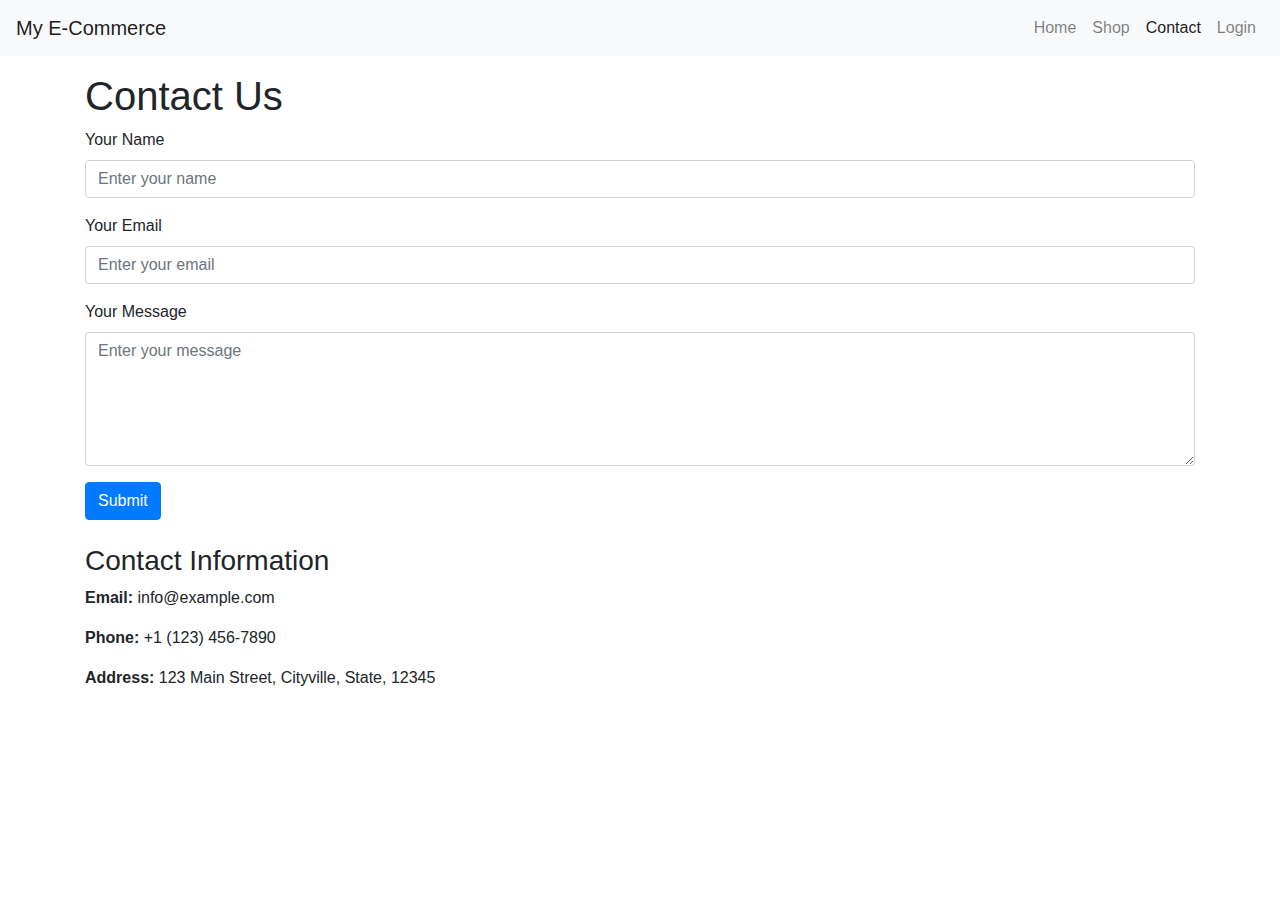
<file: contact.html>
<!DOCTYPE html>
<html lang="en">

<head>
    <meta charset="UTF-8">
    <meta name="viewport" content="width=device-width, initial-scale=1.0">
    <title>Contact Us - My E-Commerce</title>
    <link rel="stylesheet" href="https://stackpath.bootstrapcdn.com/bootstrap/4.5.2/css/bootstrap.min.css">
</head>

<body>

    <!-- Navbar -->
    <nav class="navbar navbar-expand-lg navbar-light bg-light">
        <a class="navbar-brand" href="#">My E-Commerce</a>
        <button class="navbar-toggler" type="button" data-toggle="collapse" data-target="#navbarNav"
            aria-controls="navbarNav" aria-expanded="false" aria-label="Toggle navigation">
            <span class="navbar-toggler-icon"></span>
        </button>
        <div class="collapse navbar-collapse" id="navbarNav">
            <ul class="navbar-nav ml-auto">
                <li class="nav-item">
                    <a class="nav-link" href="index.html">Home</a>
                </li>
                <li class="nav-item">
                    <a class="nav-link" href="shop.html">Shop</a>
                </li>
                <li class="nav-item active">
                    <a class="nav-link" href="contact.html">Contact</a>
                </li>
                <li class="nav-item">
                    <a class="nav-link" href="login.html">Login</a>
                </li>
            </ul>
        </div>
    </nav>

    <!-- Content -->
    <div class="container mt-3">
        <h1>Contact Us</h1>

        <!-- Contact Form -->
        <form>
            <div class="form-group">
                <label for="name">Your Name</label>
                <input type="text" class="form-control" id="name" placeholder="Enter your name">
            </div>
            <div class="form-group">
                <label for="email">Your Email</label>
                <input type="email" class="form-control" id="email" placeholder="Enter your email">
            </div>
            <div class="form-group">
                <label for="message">Your Message</label>
                <textarea class="form-control" id="message" rows="5" placeholder="Enter your message"></textarea>
            </div>
            <button type="submit" class="btn btn-primary">Submit</button>
        </form>

        <!-- Contact Information -->
        <div class="mt-4">
            <h3>Contact Information</h3>
            <p><strong>Email:</strong> info@example.com</p>
            <p><strong>Phone:</strong> +1 (123) 456-7890</p>
            <p><strong>Address:</strong> 123 Main Street, Cityville, State, 12345</p>
        </div>
    </div>

    <!-- Bootstrap JS and jQuery -->
    <script src="https://code.jquery.com/jquery-3.5.1.slim.min.js"></script>
    <script src="https://cdn.jsdelivr.net/npm/@popperjs/core@2.10.2/dist/umd/popper.min.js"></script>
    <script src="https://stackpath.bootstrapcdn.com/bootstrap/4.5.2/js/bootstrap.min.js"></script>
    
</body>

</html>
</file>
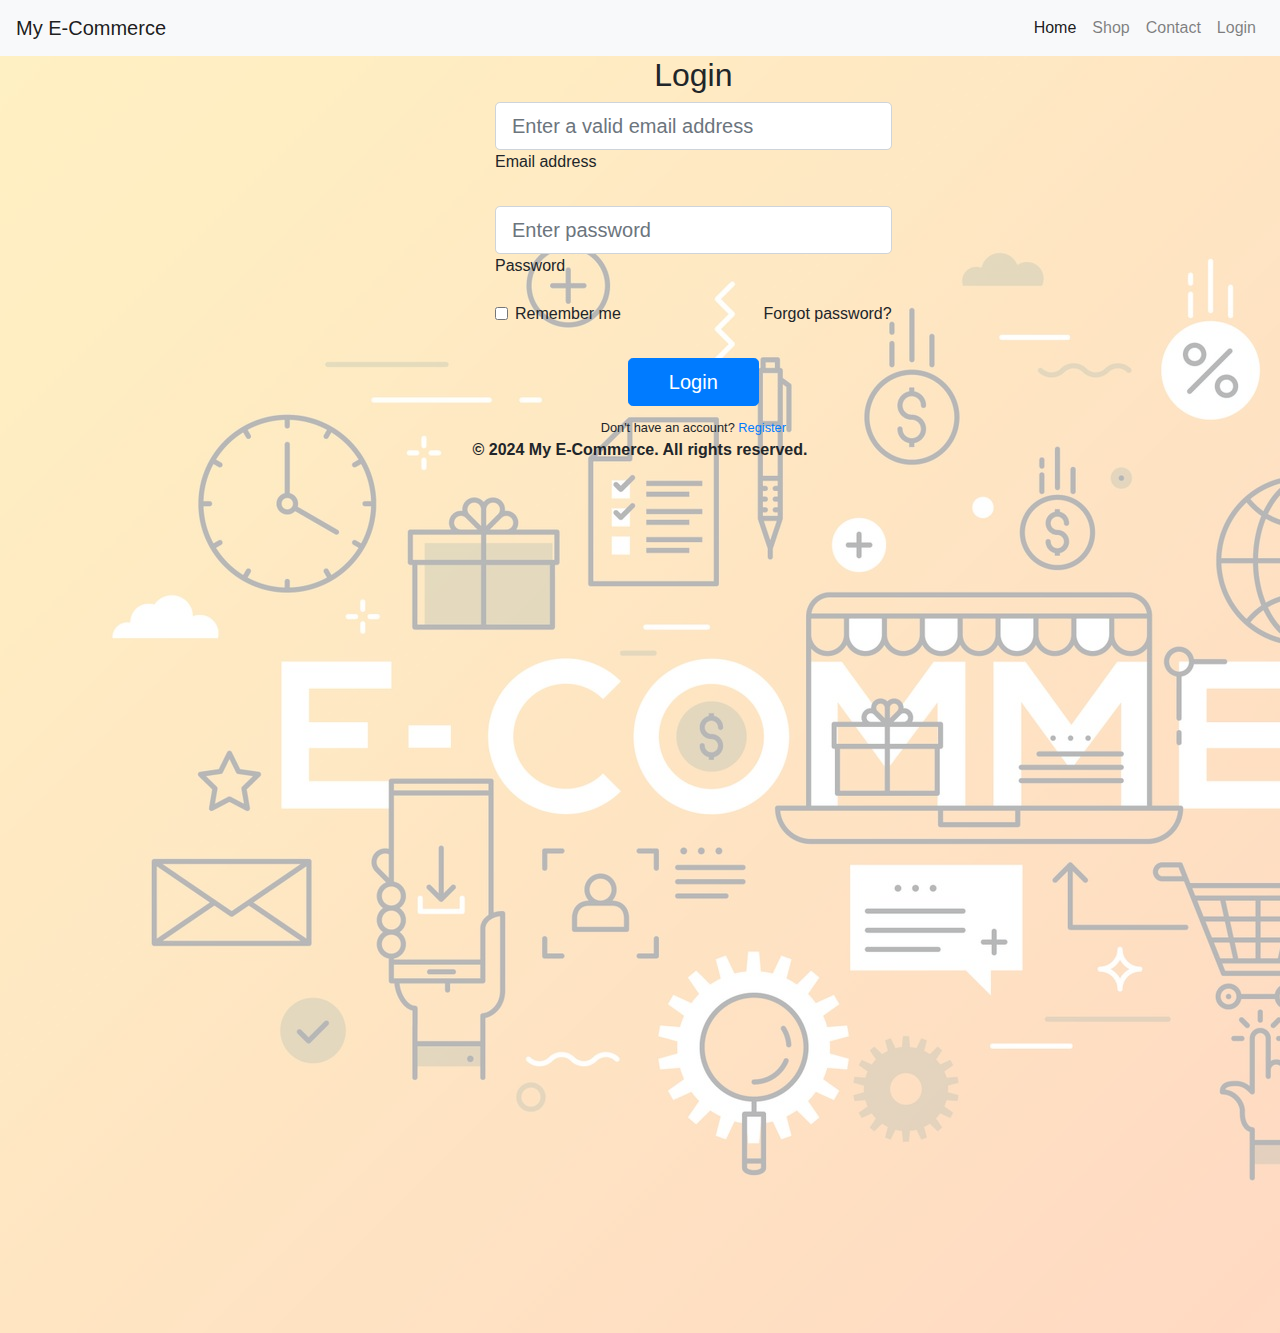
<file: login.html>
<!DOCTYPE html>
<html lang="en">
<head>
    <meta charset="UTF-8">
    <meta name="viewport" content="width=device-width, initial-scale=1.0">
    <title>Login</title>
    <link rel="stylesheet" href="https://stackpath.bootstrapcdn.com/bootstrap/4.5.2/css/bootstrap.min.css">
    <link rel="stylesheet" href="./style.css">
</head>
<body>
    <div class="background">
        <img src="./assets/images/bg.jpg" class="bg" alt="bg">
    </div>
        <!-- Navbar -->
        <nav class="navbar navbar-expand-lg navbar-light bg-light">
            <a class="navbar-brand" href="#">My E-Commerce</a>
            <button class="navbar-toggler" type="button" data-toggle="collapse" data-target="#navbarNav"
                aria-controls="navbarNav" aria-expanded="false" aria-label="Toggle navigation">
                <span class="navbar-toggler-icon"></span>
            </button>
            <div class="collapse navbar-collapse" id="navbarNav">
                <ul class="navbar-nav ml-auto">
                    <li class="nav-item active">
                        <a class="nav-link" href="index.html">Home</a>
                    </li>
                    <li class="nav-item">
                        <a class="nav-link" href="shop.html">Shop</a>
                    </li>
                    <li class="nav-item">
                        <a class="nav-link" href="contact.html">Contact</a>
                    </li>
                    <li class="nav-item">
                        <a class="nav-link" href="login.html">Login</a>
                    </li>
                </ul>
            </div>
        </nav>

        <div class="container-fluid h-custom">
            <div class="row d-flex justify-content-center align-items-center h-100">

              <div class="col-md-8 col-lg-6 col-xl-4 offset-xl-1">
                
                <form>
                  <h2 style="text-align: center">Login</h2>
                  <!-- Email input -->
                  <div class="form-outline mb-4">
                    <input type="email" id="form3Example3" class="form-control form-control-lg"
                      placeholder="Enter a valid email address" />
                    <label class="form-label" for="form3Example3">Email address</label>
                  </div>
        
                  <!-- Password input -->
                  <div class="form-outline mb-3">
                    <input type="password" id="form3Example4" class="form-control form-control-lg"
                      placeholder="Enter password" />
                    <label class="form-label" for="form3Example4">Password</label>
                  </div>
        
                  <div class="d-flex justify-content-between align-items-center">
                    <!-- Checkbox -->
                    <div class="form-check mb-0">
                      <input class="form-check-input me-2" type="checkbox" value="" id="form2Example3" />
                      <label class="form-check-label" for="form2Example3">
                        Remember me
                      </label>
                    </div>
                    <a href="#!" class="text-body">Forgot password?</a>
                  </div>
        
                  <div class="text-center text-lg-start mt-4 pt-2">
                    <button type="button" class="btn btn-primary btn-lg"
                      style="padding-left: 2.5rem; padding-right: 2.5rem;">Login</button>
                    <p class="small fw-bold mt-2 pt-1 mb-0">Don't have an account? <a href="#!"
                        class="link-danger">Register</a></p>
                  </div>
        
                </form>
              </div>
            </div>
          </div>

        <!-- Contact Form Section -->
        <footer class="footer">
            <div class="container">
                <p>&copy; 2024 My E-Commerce. All rights reserved.</p>
            </div>
        </footer>

        <!-- Bootstrap JS and jQuery -->
        <script src="https://code.jquery.com/jquery-3.5.1.slim.min.js"></script>
        <script src="https://cdn.jsdelivr.net/npm/@popperjs/core@2.10.2/dist/umd/popper.min.js"></script>
        <script src="https://stackpath.bootstrapcdn.com/bootstrap/4.5.2/js/bootstrap.min.js"></script>
    
</body>
</html>
</file>
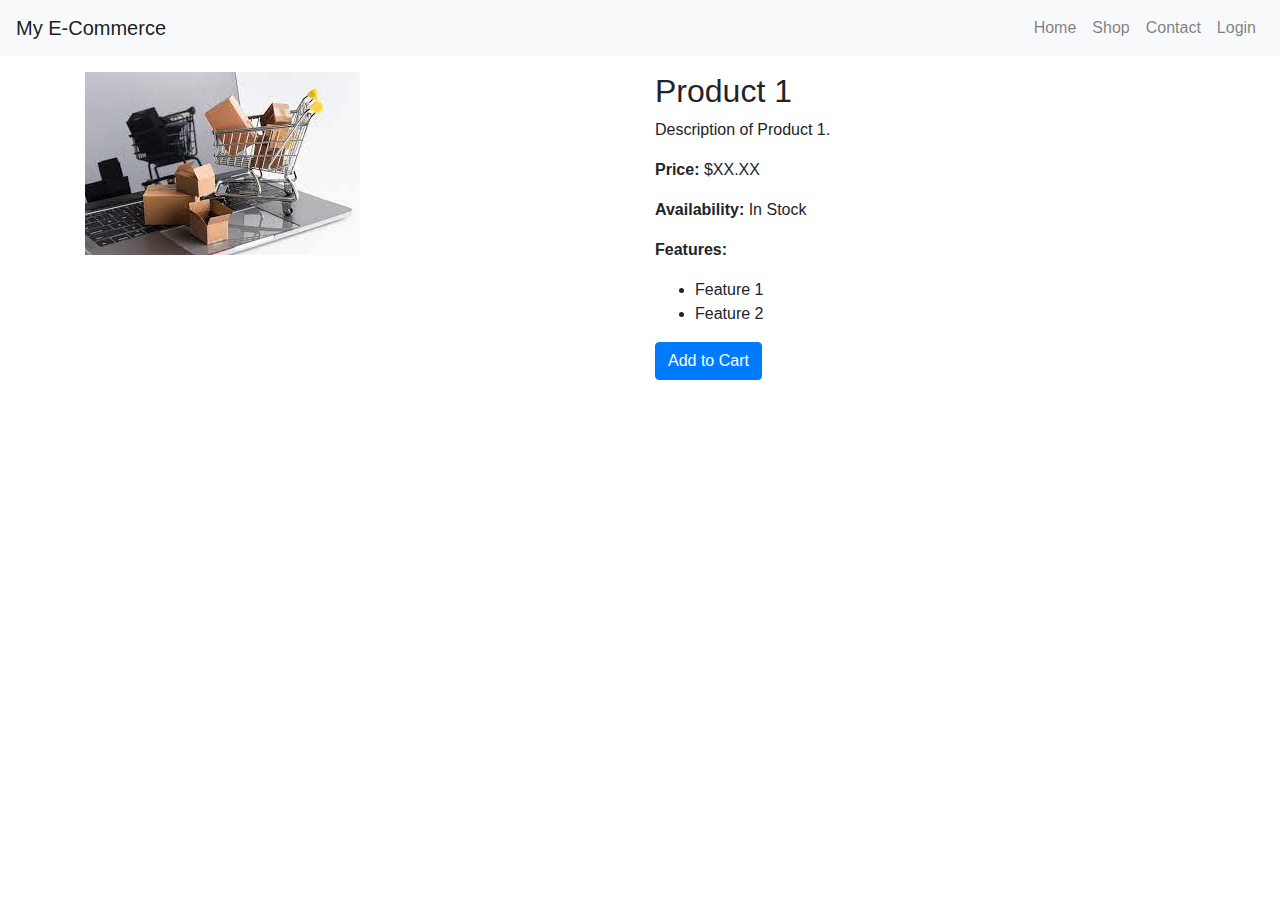
<file: product.html>
<!DOCTYPE html>
<html lang="en">

<head>
    <meta charset="UTF-8">
    <meta name="viewport" content="width=device-width, initial-scale=1.0">
    <title>Product Details - My E-Commerce</title>
    <link rel="stylesheet" href="https://stackpath.bootstrapcdn.com/bootstrap/4.5.2/css/bootstrap.min.css">
</head>

<body>

    <!-- Navbar -->
    <nav class="navbar navbar-expand-lg navbar-light bg-light">
        <a class="navbar-brand" href="#">My E-Commerce</a>
        <button class="navbar-toggler" type="button" data-toggle="collapse" data-target="#navbarNav"
            aria-controls="navbarNav" aria-expanded="false" aria-label="Toggle navigation">
            <span class="navbar-toggler-icon"></span>
        </button>
        <div class="collapse navbar-collapse" id="navbarNav">
            <ul class="navbar-nav ml-auto">
                <li class="nav-item">
                    <a class="nav-link" href="index.html">Home</a>
                </li>
                <li class="nav-item">
                    <a class="nav-link" href="shop.html">Shop</a>
                </li>
                <li class="nav-item">
                    <a class="nav-link" href="contact.html">Contact</a>
                </li>
                <li class="nav-item">
                    <a class="nav-link" href="login.html">Login</a>
                </li>
            </ul>
        </div>
    </nav>

    <!-- Content -->
    <div class="container mt-3">
        <!-- Product Details -->
        <div class="row">
            <div class="col-md-6">
                <img src="./assets/images/product.jpeg" class="img-fluid" alt="Product 1">
            </div>
            <div class="col-md-6">
                <h2>Product 1</h2>
                <p>Description of Product 1.</p>
                <p><strong>Price:</strong> $XX.XX</p>
                <p><strong>Availability:</strong> In Stock</p>
                <p><strong>Features:</strong></p>
                <ul>
                    <li>Feature 1</li>
                    <li>Feature 2</li>
                    <!-- Add more features as needed -->
                </ul>
                <a href="#" class="btn btn-primary">Add to Cart</a>
            </div>
        </div>
    </div>

    <!-- Bootstrap JS and jQuery -->
    <script src="https://code.jquery.com/jquery-3.5.1.slim.min.js"></script>
    <script src="https://cdn.jsdelivr.net/npm/@popperjs/core@2.10.2/dist/umd/popper.min.js"></script>
    <script src="https://stackpath.bootstrapcdn.com/bootstrap/4.5.2/js/bootstrap.min.js"></script>
  
</body>

</html>
</file>
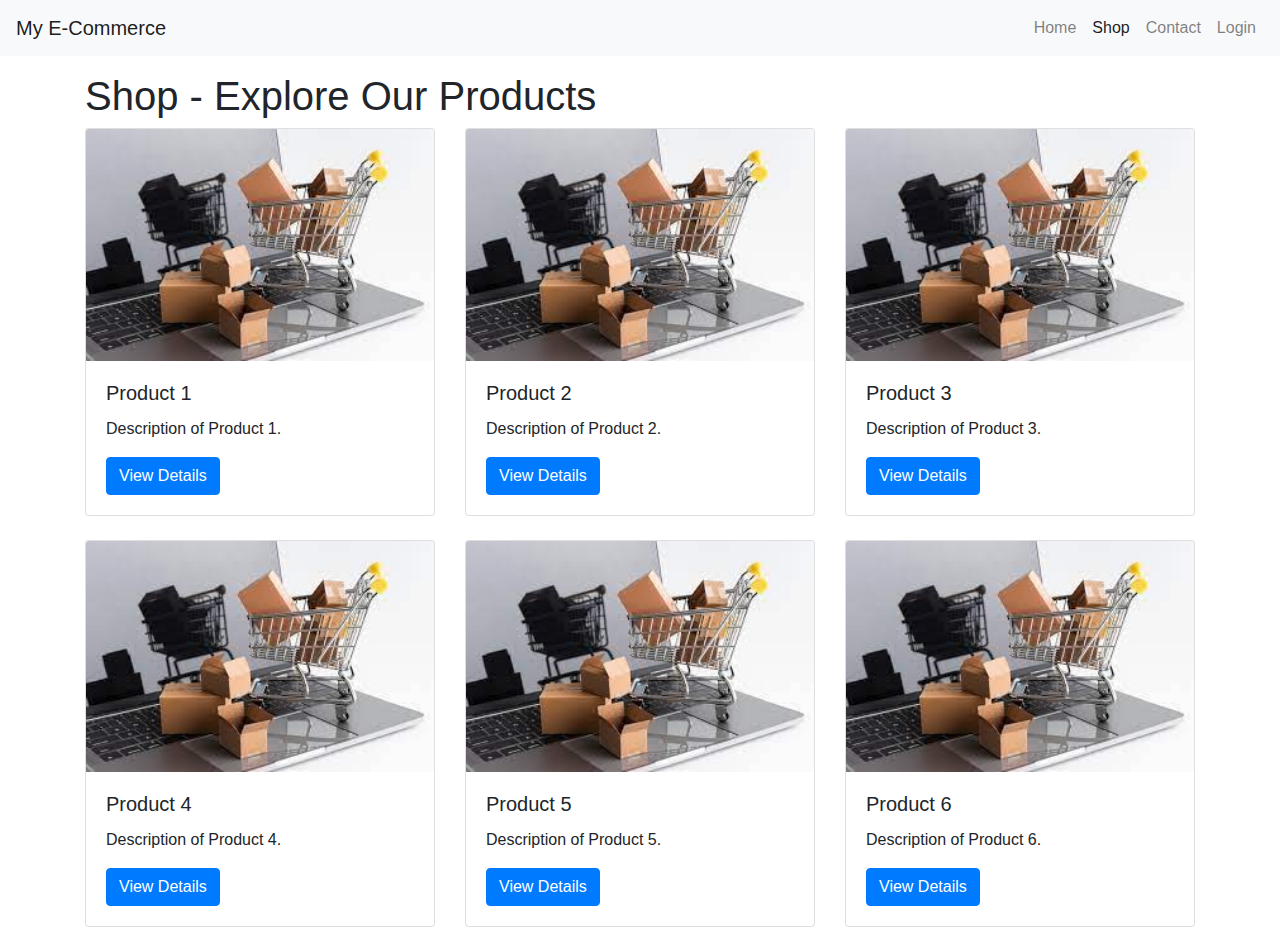
<file: shop.html>
<!DOCTYPE html>
<html lang="en">

<head>
    <meta charset="UTF-8">
    <meta name="viewport" content="width=device-width, initial-scale=1.0">
    <title>Shop - My E-Commerce</title>
    <link rel="stylesheet" href="https://stackpath.bootstrapcdn.com/bootstrap/4.5.2/css/bootstrap.min.css">
</head>

<body>

    <!-- Navbar -->
    <nav class="navbar navbar-expand-lg navbar-light bg-light">
        <a class="navbar-brand" href="#">My E-Commerce</a>
        <button class="navbar-toggler" type="button" data-toggle="collapse" data-target="#navbarNav"
            aria-controls="navbarNav" aria-expanded="false" aria-label="Toggle navigation">
            <span class="navbar-toggler-icon"></span>
        </button>
        <div class="collapse navbar-collapse" id="navbarNav">
            <ul class="navbar-nav ml-auto">
                <li class="nav-item">
                    <a class="nav-link" href="index.html">Home</a>
                </li>
                <li class="nav-item active">
                    <a class="nav-link" href="shop.html">Shop</a>
                </li>
                <li class="nav-item">
                    <a class="nav-link" href="contact.html">Contact</a>
                </li>
                <li class="nav-item">
                    <a class="nav-link" href="login.html">Login</a>
                </li>
            </ul>
        </div>
    </nav>

    <!-- Content -->
    <div class="container mt-3">
        <h1>Shop - Explore Our Products</h1>

        <!-- Product Cards -->
        <div class="row">
            <div class="col-md-4 mb-4">
                <div class="card">
                    <img src="./assets/images/product.jpeg" class="card-img-top" alt="Product 1">
                    <div class="card-body">
                        <h5 class="card-title">Product 1</h5>
                        <p class="card-text">Description of Product 1.</p>
                        <a href="product.html" class="btn btn-primary">View Details</a>
                    </div>
                </div>
            </div>
            <div class="col-md-4 mb-4">
                <div class="card">
                    <img src="./assets/images/product.jpeg" class="card-img-top" alt="Product 1">
                    <div class="card-body">
                        <h5 class="card-title">Product 2</h5>
                        <p class="card-text">Description of Product 2.</p>
                        <a href="product.html" class="btn btn-primary">View Details</a>
                    </div>
                </div>
            </div>
            <div class="col-md-4 mb-4">
                <div class="card">
                    <img src="./assets/images/product.jpeg" class="card-img-top" alt="Product 1">
                    <div class="card-body">
                        <h5 class="card-title">Product 3</h5>
                        <p class="card-text">Description of Product 3.</p>
                        <a href="product.html" class="btn btn-primary">View Details</a>
                    </div>
                </div>
            </div>
            <div class="col-md-4 mb-4">
                <div class="card">
                    <img src="./assets/images/product.jpeg" class="card-img-top" alt="Product 1">
                    <div class="card-body">
                        <h5 class="card-title">Product 4</h5>
                        <p class="card-text">Description of Product 4.</p>
                        <a href="product.html" class="btn btn-primary">View Details</a>
                    </div>
                </div>
            </div>
            <div class="col-md-4 mb-4">
                <div class="card">
                    <img src="./assets/images/product.jpeg" class="card-img-top" alt="Product 1">
                    <div class="card-body">
                        <h5 class="card-title">Product 5</h5>
                        <p class="card-text">Description of Product 5.</p>
                        <a href="product.html" class="btn btn-primary">View Details</a>
                    </div>
                </div>
            </div>
            <div class="col-md-4 mb-4">
                <div class="card">
                    <img src="./assets/images/product.jpeg" class="card-img-top" alt="Product 1">
                    <div class="card-body">
                        <h5 class="card-title">Product 6</h5>
                        <p class="card-text">Description of Product 6.</p>
                        <a href="product.html" class="btn btn-primary">View Details</a>
                    </div>
                </div>
            </div>
        </div>
    </div>
    <!-- Bootstrap JS and jQuery -->
    <script src="https://code.jquery.com/jquery-3.5.1.slim.min.js"></script>
    <script src="https://cdn.jsdelivr.net/npm/@popperjs/core@2.10.2/dist/umd/popper.min.js"></script>
    <script src="https://stackpath.bootstrapcdn.com/bootstrap/4.5.2/js/bootstrap.min.js"></script>
   
</body>

</html>
</file>
<file: style.css>
/* Add this to your existing CSS file or create a new one */

.card {
    transition: transform 0.3s;
}

.card:hover {
    transform: scale(1.05);
}


.jumbotron {
    background: url('./hero-background.jpg') center/cover;
    color: black;
    font-weight: bolder;
    text-align: center;
    padding: 100px 20px;
    margin-bottom: 30px;
}
body {
    height: 100vh;
    z-index: -1;
    overflow-x: hidden;
}
.bg {
    opacity: 30%;
    position: absolute;
    z-index: -1;
    overflow: hidden;
}
.container {
    text-align: center;
    font-weight: bolder;
}

.featured-content {
    margin: 50px 0;
}

.promotion-banner {
    background-color: #f8d7da;
    color: #721c24;
    padding: 20px;
    text-align: center;
    margin-bottom: 30px;
}

.contact-form {
    max-width: 600px;
    margin: 0 auto;
}
</file>
